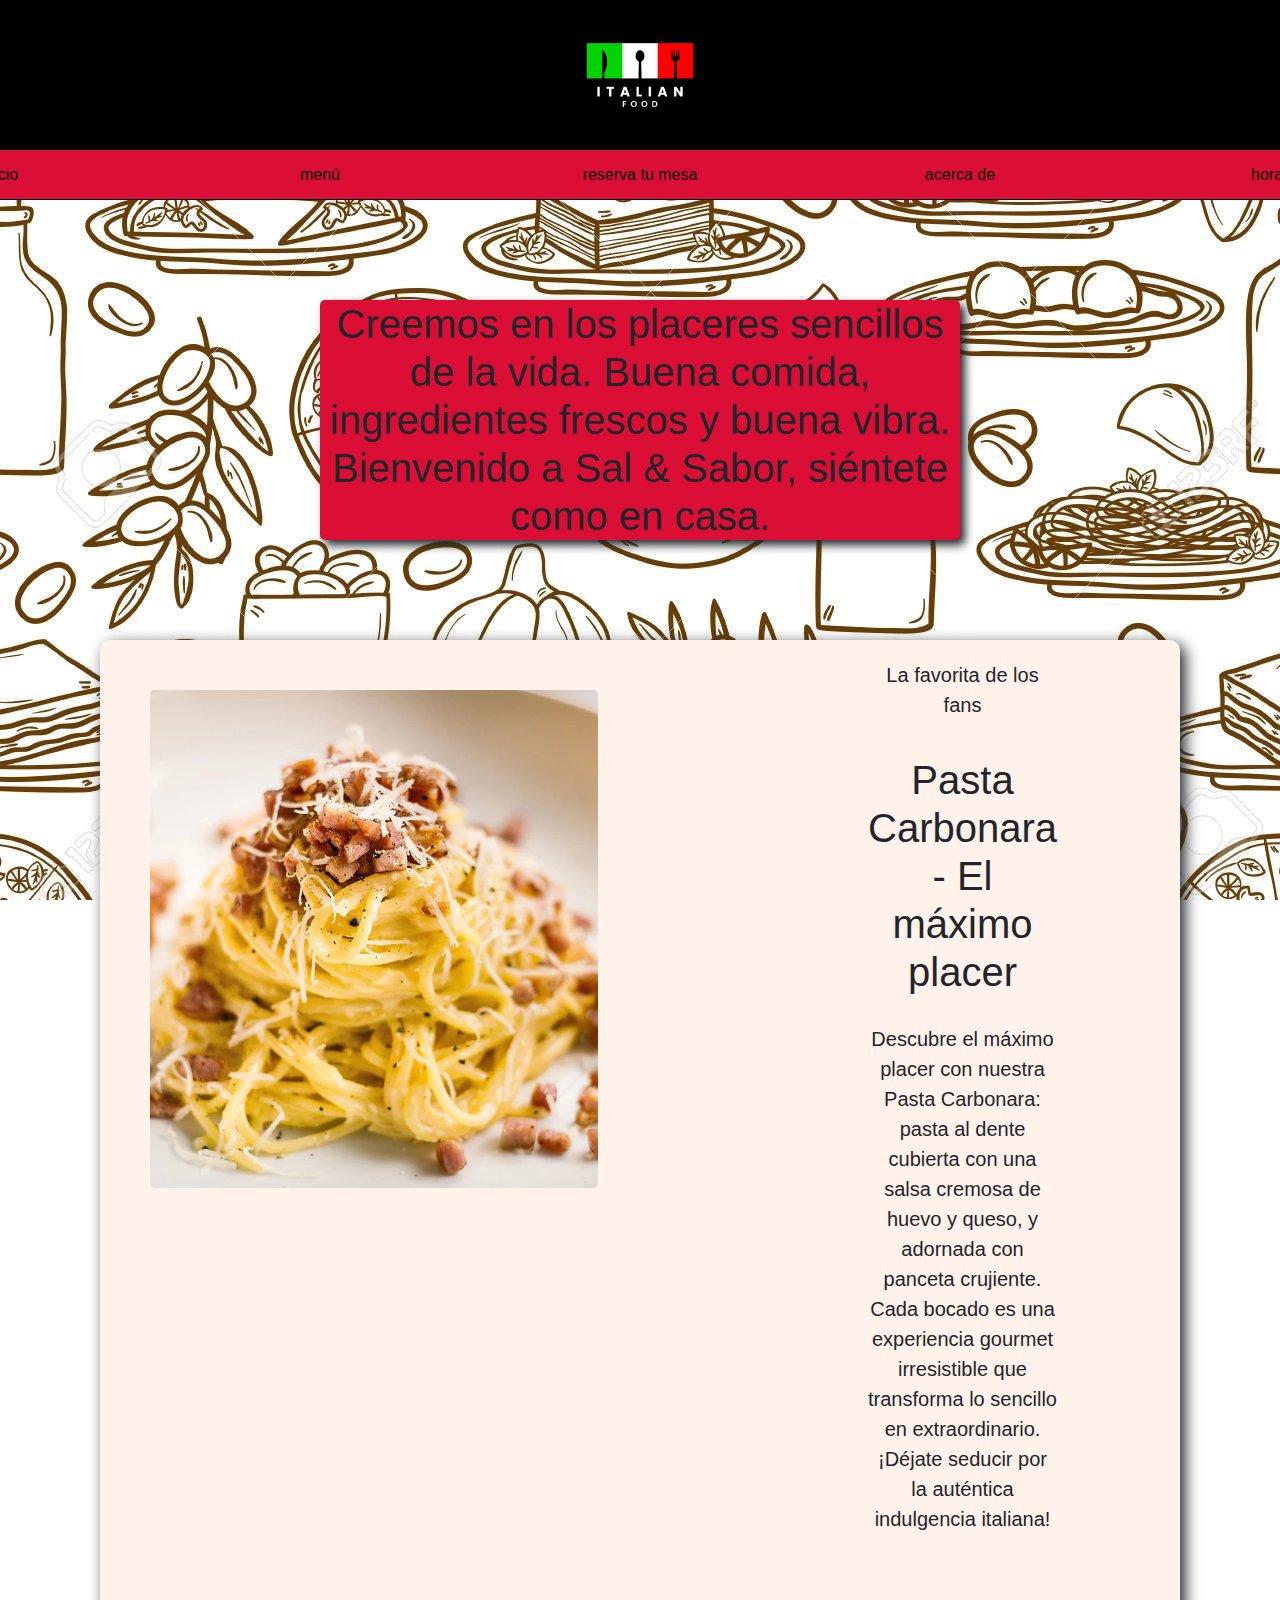
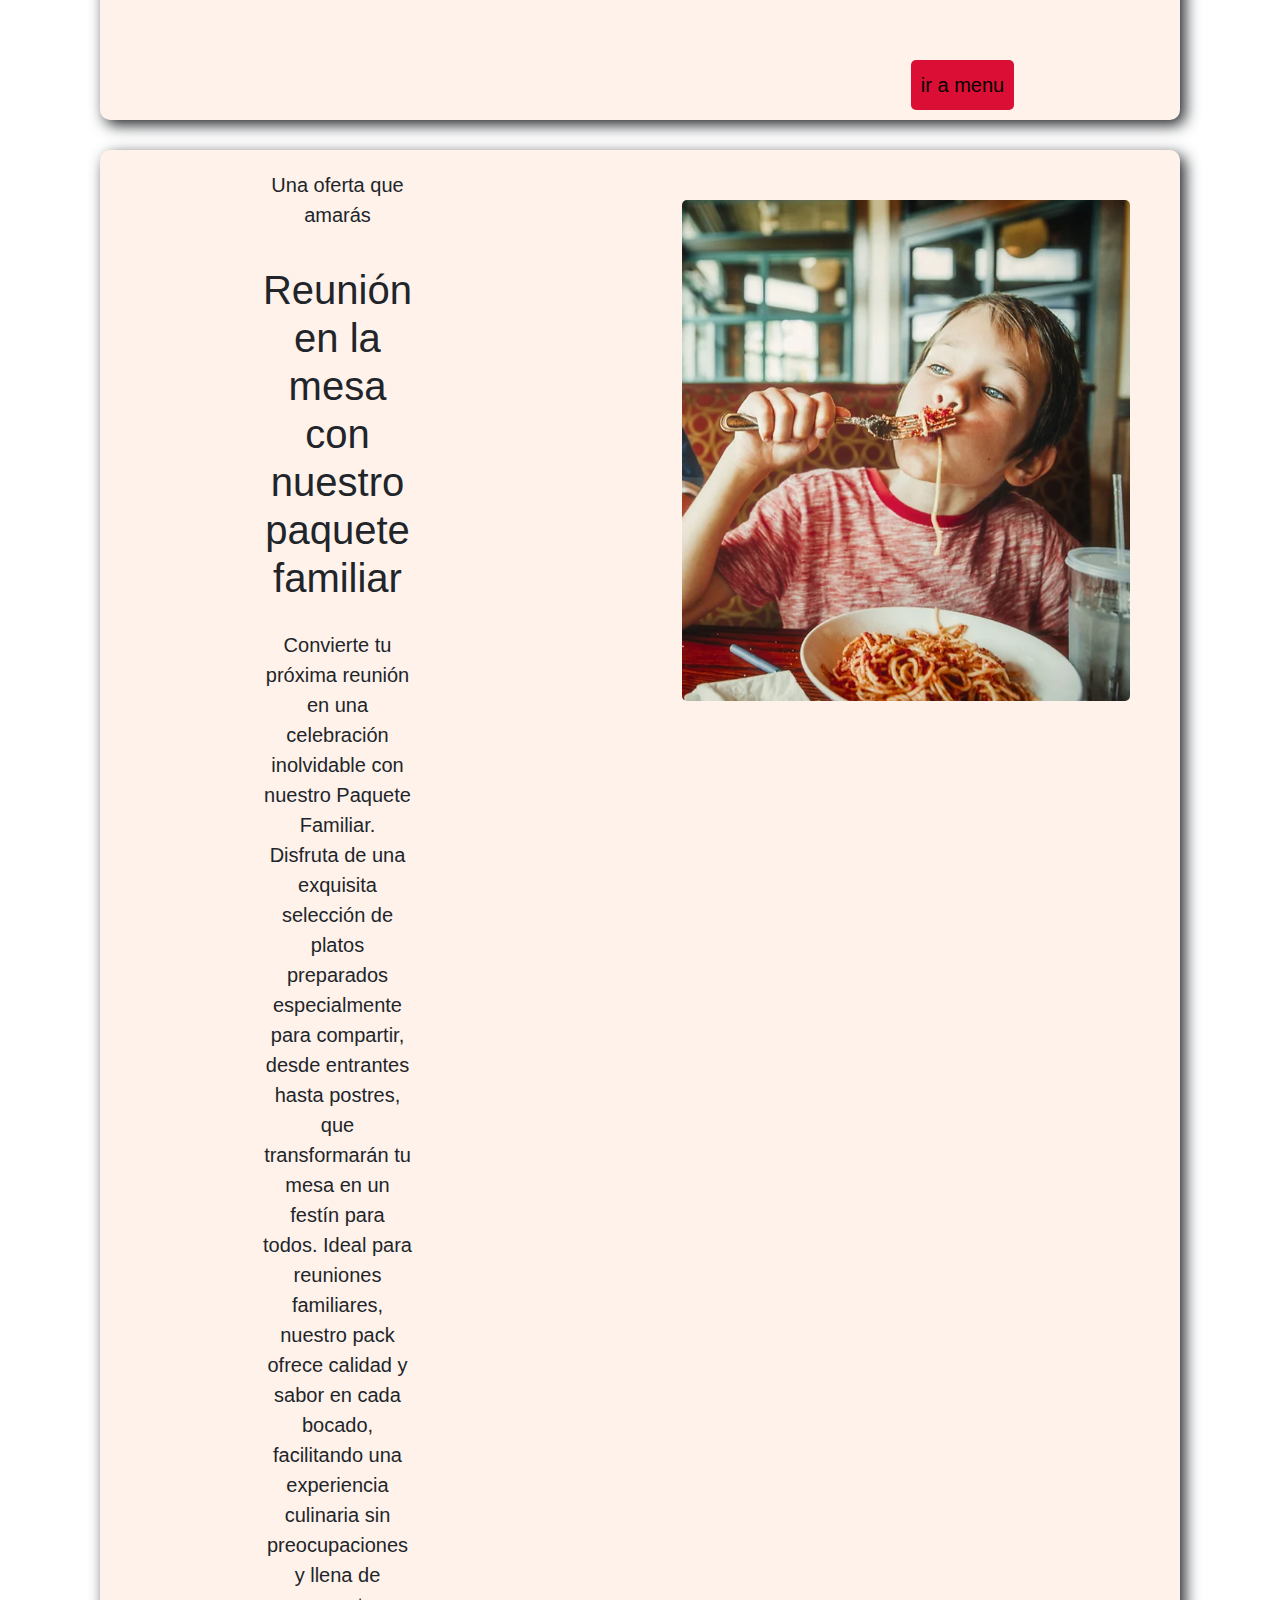
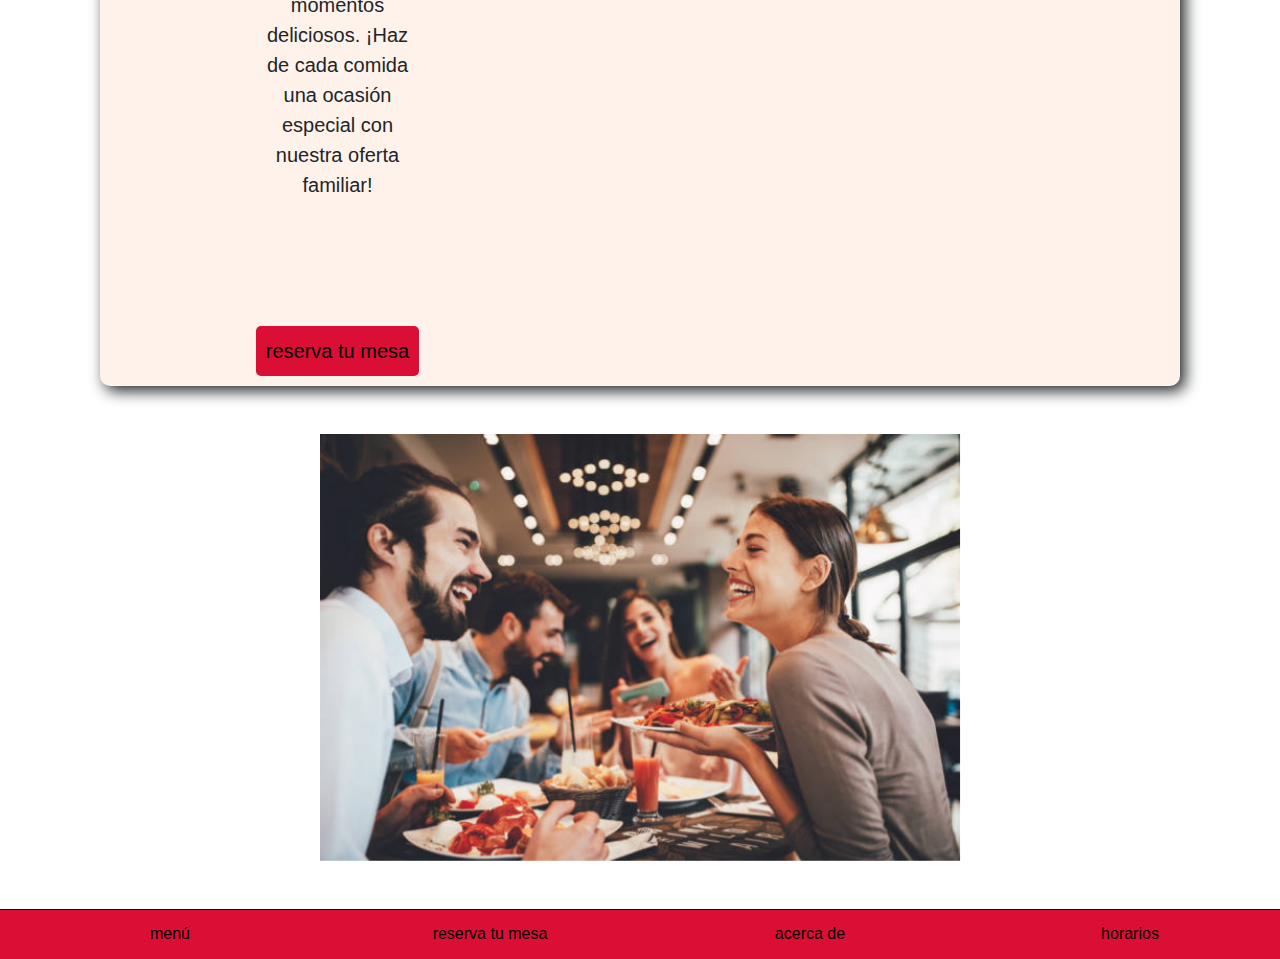
<file: index.html>
<!DOCTYPE html>
<html lang="en">
<head>
    <meta charset="UTF-8">
    <meta name="viewport" content="width=device-width, initial-scale=1.0">
    <title>Est.

        Sal & Saborrr
        
        2035</title>
        <link href="https://cdn.jsdelivr.net/npm/bootstrap@5.3.3/dist/css/bootstrap.min.css" rel="stylesheet" integrity="sha384-QWTKZyjpPEjISv5WaRU9OFeRpok6YctnYmDr5pNlyT2bRjXh0JMhjY6hW+ALEwIH" crossorigin="anonymous">
        <link rel="stylesheet" type="text/css" href="sytile/style.css">

        
</head>
<body>
    
    <header>

        <div class="contenedor-header">
            <img src="multimedia/logo.jpg"  width="150px" alt="">
        </div>

        <nav>

            <div class="box">

                <ul class="lista-sin-puntos">
                    <li>
                        <a href="index.html" target="_blank">inicio</a>
                    </li>
                </ul>
        
                <ul class="lista-sin-puntos">
                    <li>
                        <a href="html/menu.html" target="_blank"class="lista-sin-puntos">menú</a>
                    </li>
                </ul>
        
                <ul class="lista-sin-puntos">
                    <li>
                        <a href="html/reservacion.html" target="_blank">reserva tu mesa</a>
                    </li>
                </ul>
        
                <ul class="lista-sin-puntos">
                    <li>
                        <a href="html/acerca-de.html" target="_blank">acerca de</a>
                    </li>
                </ul class="lista-sin-puntos">
        
                <ul class="lista-sin-puntos">
                    <li>
                        <a href="html/horarios.html" target="_blank">horarios</a>
                    </li>
                </ul>

            </div>

        </nav>

    </header>

    <main>

        <div class="caja-index-h1">

            <div>
                
                <h1>

                    Creemos en los placeres sencillos de la vida.
                    Buena comida, ingredientes frescos y buena vibra. Bienvenido a Sal & Sabor, siéntete como en casa.

                </h1>

            </div>

        </div>

        <section>

            <div class="div-section1">

                <div>

                    <img class="img-section-1" src="multimedia/logo-section1.jpg" alt="">

                </div>


                <div class="texto-alineado contenedor-caja">

                    <div>

                        <p class="contenedor-dentro-caja">
                            La favorita de los fans
                        </p>
            
                        <h1 class="contenedor-dentro-caja">
                            Pasta Carbonara -
                            El máximo placer
                        </h1>
            
                        <p class="contenedor-dentro-caja">
                            Descubre el máximo placer con nuestra Pasta Carbonara: pasta al dente cubierta con una salsa cremosa de huevo y queso, y adornada con panceta crujiente. Cada bocado es una experiencia gourmet irresistible que transforma lo sencillo en extraordinario. ¡Déjate seducir por la auténtica indulgencia italiana!          
                        </p>

                    </div>
                    
                    <div class="">

                        <div class="caja contenedor-dentro-caja">
                            <a href="html/menu.html" target="_blank">ir a menu</a>    
                        </div>

                    </div>

                </div>

            </div>

            <div class="div-section2">

                <div>

                    <img class="img-section-1" src="multimedia/logo2-section1.jpg" alt="">

                </div>

                <div class="texto-alineado contenedor-caja">

                    <p class="contenedor-dentro-caja">

                        Una oferta que amarás

                    </p>
        
                    <h1 class="contenedor-dentro-caja">

                        Reunión en la mesa con nuestro paquete familiar

                    </h1>
        
                    <p class="contenedor-dentro-caja">

                        Convierte tu próxima reunión en una celebración inolvidable con nuestro Paquete Familiar. Disfruta de una exquisita selección de platos preparados especialmente para compartir, desde entrantes hasta postres, que transformarán tu mesa en un festín para todos. Ideal para reuniones familiares, nuestro pack ofrece calidad y sabor en cada bocado, facilitando una experiencia culinaria sin preocupaciones y llena de momentos deliciosos. ¡Haz de cada comida una ocasión especial con nuestra oferta familiar!

                    </p>
        
                    <div class="caja contenedor-dentro-caja">

                        <a href="html/reservacion.html"  target="_blank">reserva tu mesa</a>

                    </div>

                </div>

            </div>


        </section>

        <section>

            <div id="carouselExample" class="carousel slide mt-5 mb-5">
                <div class="carousel-inner d-flex justify-content-around">
                  <div class="carousel-item active">
                    <img src="multimedia/logo-section2.jpg" class="d-block w-50" alt="...">
                  </div>
                  <div class="carousel-item">
                    <img src="multimedia/logo2-section2.jpg" class="d-block w-50" alt="...">
                  </div>
                  <div class="carousel-item">
                    <img src="multimedia/logo3-section2.jpg" class="d-block w-50" alt="...">
                  </div>
                  <div class="carousel-item">
                    <img src="multimedia/logo4-seccion2.jpeg" class="d-block w-50" alt="...">
                  </div>
                  <div class="carousel-item">
                    <img src="multimedia/logo5-section2.jpg" class="d-block w-50" alt="...">
                  </div>
                  <div class="carousel-item">
                    <img src="multimedia/logo6-section2.jpg" class="d-block w-50" alt="...">
                  </div>
                </div>
                <button class="carousel-control-prev" type="button" data-bs-target="#carouselExample" data-bs-slide="prev">
                  <span class="carousel-control-prev-icon" aria-hidden="true"></span>
                  <span class="visually-hidden">Previous</span>
                </button>
                <button class="carousel-control-next" type="button" data-bs-target="#carouselExample" data-bs-slide="next">
                  <span class="carousel-control-next-icon" aria-hidden="true"></span>
                  <span class="visually-hidden">Next</span>
                </button>
              </div>

        </section>

    </main>

    <footer>

        <div class="box-footer" >

            <ul class="lista-sin-puntos">
                <li>
                    <a href="html/menu.html" target="_blank"class="lista-sin-puntos">menú</a>
                </li>
            </ul>

            <ul class="lista-sin-puntos">
                <li>
                    <a href="html/reservacion.html" target="_blank"class="lista-sin-puntos">reserva tu mesa</a>
                </li>
            </ul>


            <ul class="lista-sin-puntos">
                <li>
                    <a href="html/acerca-de.html" target="_blank"class="lista-sin-puntos">acerca de</a>
                </li>
            </ul>

            
            <ul class="lista-sin-puntos">
                <li>
                    <a href="html/horarios.html" target="_blank"class="lista-sin-puntos">horarios</a>
                </li>
            </ul>

        </div>

    </footer>

    <script src="https://cdn.jsdelivr.net/npm/@popperjs/core@2.11.8/dist/umd/popper.min.js" integrity="sha384-I7E8VVD/ismYTF4hNIPjVp/Zjvgyol6VFvRkX/vR+Vc4jQkC+hVqc2pM8ODewa9r" crossorigin="anonymous"></script>
    <script src="https://cdn.jsdelivr.net/npm/bootstrap@5.3.3/dist/js/bootstrap.min.js" integrity="sha384-0pUGZvbkm6XF6gxjEnlmuGrJXVbNuzT9qBBavbLwCsOGabYfZo0T0to5eqruptLy" crossorigin="anonymous"></script>

</body>

</html>
</file>
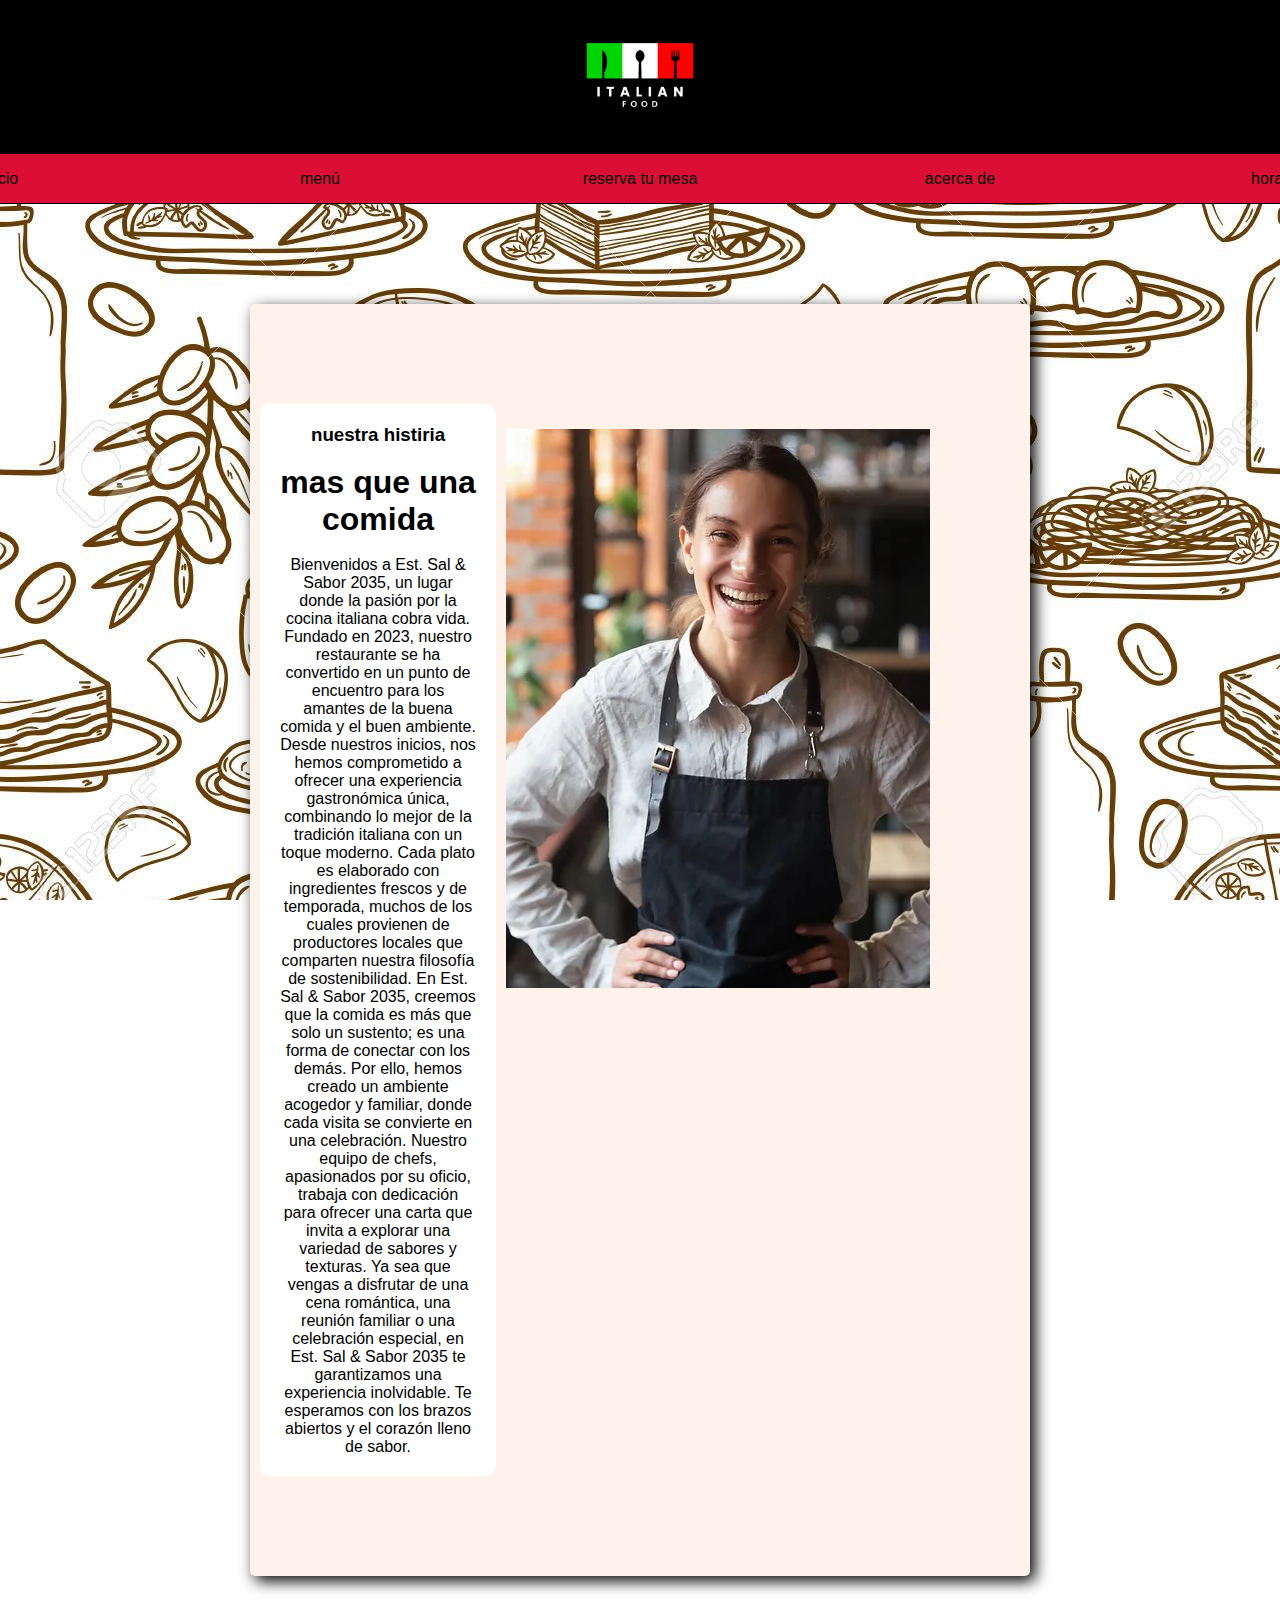
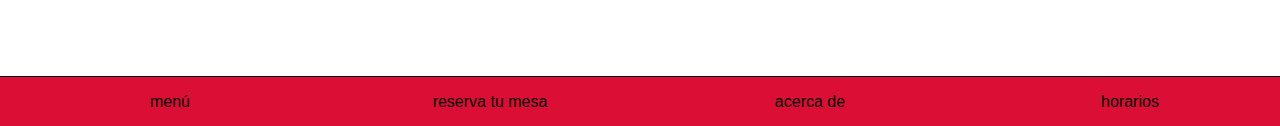
<file: html/acerca-de.html>
<!DOCTYPE html>
<html lang="en">
<head>
    <meta charset="UTF-8">
    <meta name="viewport" content="width=device-width, initial-scale=1.0">
    <link rel="stylesheet" type="text/css" href="../sytile/style.css">
    <title>acerca de</title>
</head>
<body>
    <header>

        <div class="contenedor-header">
            <img src="../multimedia/logo.jpg"  width="150px" alt="">
        </div>
    
        <nav>
    
            <div class="box">
    
                <ul class="lista-sin-puntos">
                    <li>
                        <a href="../index.html" target="_blank">inicio</a>
                    </li>
                </ul>
        
                <ul class="lista-sin-puntos">
                    <li>
                        <a href="../html/menu.html" target="_blank"class="lista-sin-puntos">menú</a>
                    </li>
                </ul>
        
                <ul class="lista-sin-puntos">
                    <li>
                        <a href="../html/reservacion.html" target="_blank">reserva tu mesa</a>
                    </li>
                </ul>
        
                <ul class="lista-sin-puntos">
                    <li>
                        <a href="../html/acerca-de.html" target="_blank">acerca de</a>
                    </li>
                </ul class="lista-sin-puntos">
        
                <ul class="lista-sin-puntos">
                    <li>
                        <a href="../html/horarios.html" target="_blank">horarios</a>
                    </li>
                </ul>
    
            </div>
    
        </nav>
    
    </header>

    <main>

        <section>

            <div class="contenedor-acerca-de">

                <div class="contenedor-acerca-de-texto">

                    <h3>nuestra histiria</h3>
                    <br>
                    <h1>mas que una comida</h1>
                    <br>
                    <p>
                        Bienvenidos a Est. Sal & Sabor 2035, un lugar donde la pasión por la cocina italiana cobra vida. Fundado en 2023, nuestro restaurante se ha convertido en un punto de encuentro para los amantes de la buena comida y el buen ambiente.
        
                        Desde nuestros inicios, nos hemos comprometido a ofrecer una experiencia gastronómica única, combinando lo mejor de la tradición italiana con un toque moderno. Cada plato es elaborado con ingredientes frescos y de temporada, muchos de los cuales provienen de productores locales que comparten nuestra filosofía de sostenibilidad.
                        
                        En Est. Sal & Sabor 2035, creemos que la comida es más que solo un sustento; es una forma de conectar con los demás. Por ello, hemos creado un ambiente acogedor y familiar, donde cada visita se convierte en una celebración. Nuestro equipo de chefs, apasionados por su oficio, trabaja con dedicación para ofrecer una carta que invita a explorar una variedad de sabores y texturas.
                        
                        Ya sea que vengas a disfrutar de una cena romántica, una reunión familiar o una celebración especial, en Est. Sal & Sabor 2035 te garantizamos una experiencia inolvidable. Te esperamos con los brazos abiertos y el corazón lleno de sabor.
                    </p>

                </div>
    
                <div class="contenedor-acerca-de-img">

                    <img src="../multimedia/logo-mujer.jpg" alt="">

                </div>

            </div>
            
        </section>

    </main>

    <footer>
    
        <div class="box-footer">
    
            <ul class="lista-sin-puntos">
                <li>
                    <a href="../html/menu.html" target="_blank"class="lista-sin-puntos">menú</a>
                </li>
            </ul>
    
            <ul class="lista-sin-puntos">
                <li>
                    <a href="../html/reservacion.html" target="_blank"class="lista-sin-puntos">reserva tu mesa</a>
                </li>
            </ul>
    
    
            <ul class="lista-sin-puntos">
                <li>
                    <a href="../html/acerca-de.html" target="_blank"class="lista-sin-puntos">acerca de</a>
                </li>
            </ul>
    
            
            <ul class="lista-sin-puntos">
                <li>
                    <a href="../html/horarios.html" target="_blank"class="lista-sin-puntos">horarios</a>
                </li>
            </ul>
    
        </div>
    </footer>
</body>
</html>
</file>
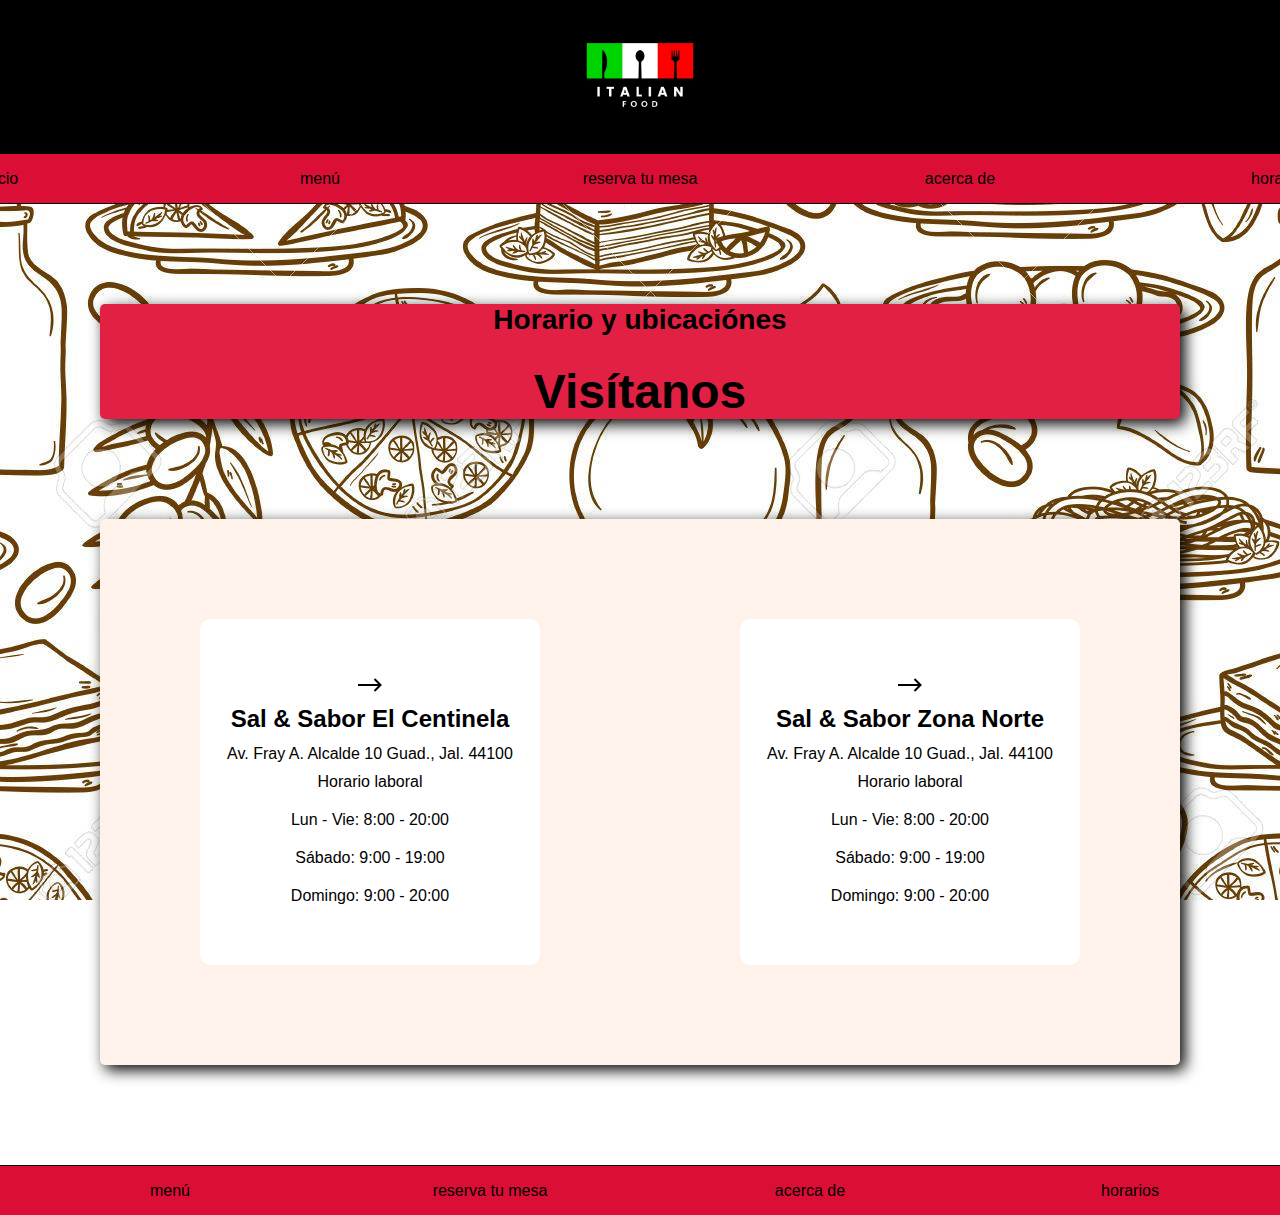
<file: html/horarios.html>
<!DOCTYPE html>
<html lang="en">
<head>
    <meta charset="UTF-8">
    <meta name="viewport" content="width=device-width, initial-scale=1.0">
    <link rel="stylesheet" type="text/css" href="../sytile/style.css">
    <title>horarios</title>
</head>
<body>

    <header>

        <div class="contenedor-header">
            <img src="../multimedia/logo.jpg"  width="150px" alt="">
        </div>
    
        <nav>
    
            <div class="box">
    
                <ul class="lista-sin-puntos">
                    <li>
                        <a href="../index.html" target="_blank">inicio</a>
                    </li>
                </ul>
        
                <ul class="lista-sin-puntos">
                    <li>
                        <a href="../html/menu.html" target="_blank"class="lista-sin-puntos">menú</a>
                    </li>
                </ul>
        
                <ul class="lista-sin-puntos">
                    <li>
                        <a href="../html/reservacion.html" target="_blank">reserva tu mesa</a>
                    </li>
                </ul>
        
                <ul class="lista-sin-puntos">
                    <li>
                        <a href="../html/acerca-de.html" target="_blank">acerca de</a>
                    </li>
                </ul class="lista-sin-puntos">
        
                <ul class="lista-sin-puntos">
                    <li>
                        <a href="../html/horarios.html" target="_blank">horarios</a>
                    </li>
                </ul>
    
            </div>
    
        </nav>
    
    </header>

    <main>

        <section>

            <div class="color-horario">

                <h3>Horario y ubicaciónes</h3>
                <br>
                <h1>Visítanos</h1>

            </div>

            <div class="contenedor-absoluto-horario">

                <div class="caja-horarios">

                    <img src="../multimedia/flecha.png" alt="">
    
                    <h2 class="h2-horario">Sal & Sabor El Centinela</h2>
        
                    <p>Av. Fray A. Alcalde 10 Guad., Jal. 44100</p>
        
                    <ul>
                        <li>Horario laboral</li>
                    </ul>
        
                    <ul>
                        <li>Lun - Vie: 8:00 - 20:00</li>
                    </ul>
        
                    <ul>
                        <li>Sábado: 9:00 - 19:00</li>
                    </ul>
        
                    <ul>
                        <li>Domingo: 9:00 - 20:00</li>
                    </ul>
    
                </div>
    
                <div class="caja-horarios">
    
                    <img src="../multimedia/flecha.png" alt="">
    
                    <h2 class="h2-horario">Sal & Sabor Zona Norte</h2>
        
                    <p>Av. Fray A. Alcalde 10 Guad., Jal. 44100</p>
        
                    <ul>
                        <li>Horario laboral</li>
                    </ul>
        
                    <ul>
                        <li>Lun - Vie: 8:00 - 20:00</li>
                    </ul>
        
                    <ul>
                        <li>Sábado: 9:00 - 19:00</li>
                    </ul>
        
                    <ul>
                        <li>Domingo: 9:00 - 20:00</li>
                    </ul>
    
                </div>

            </div>


        </section>

    </main>

    <footer>
    
        <div class="box-footer">
    
            <ul class="lista-sin-puntos">
                <li>
                    <a href="../html/menu.html" target="_blank"class="lista-sin-puntos">menú</a>
                </li>
            </ul>
    
            <ul class="lista-sin-puntos">
                <li>
                    <a href="../html/reservacion.html" target="_blank"class="lista-sin-puntos">reserva tu mesa</a>
                </li>
            </ul>
    
    
            <ul class="lista-sin-puntos">
                <li>
                    <a href="../html/acerca-de.html" target="_blank"class="lista-sin-puntos">acerca de</a>
                </li>
            </ul>
    
            
            <ul class="lista-sin-puntos">
                <li>
                    <a href="../html/horarios.html" target="_blank"class="lista-sin-puntos">horarios</a>
                </li>
            </ul>
    
        </div>
    </footer>



</body>
</html>
</file>
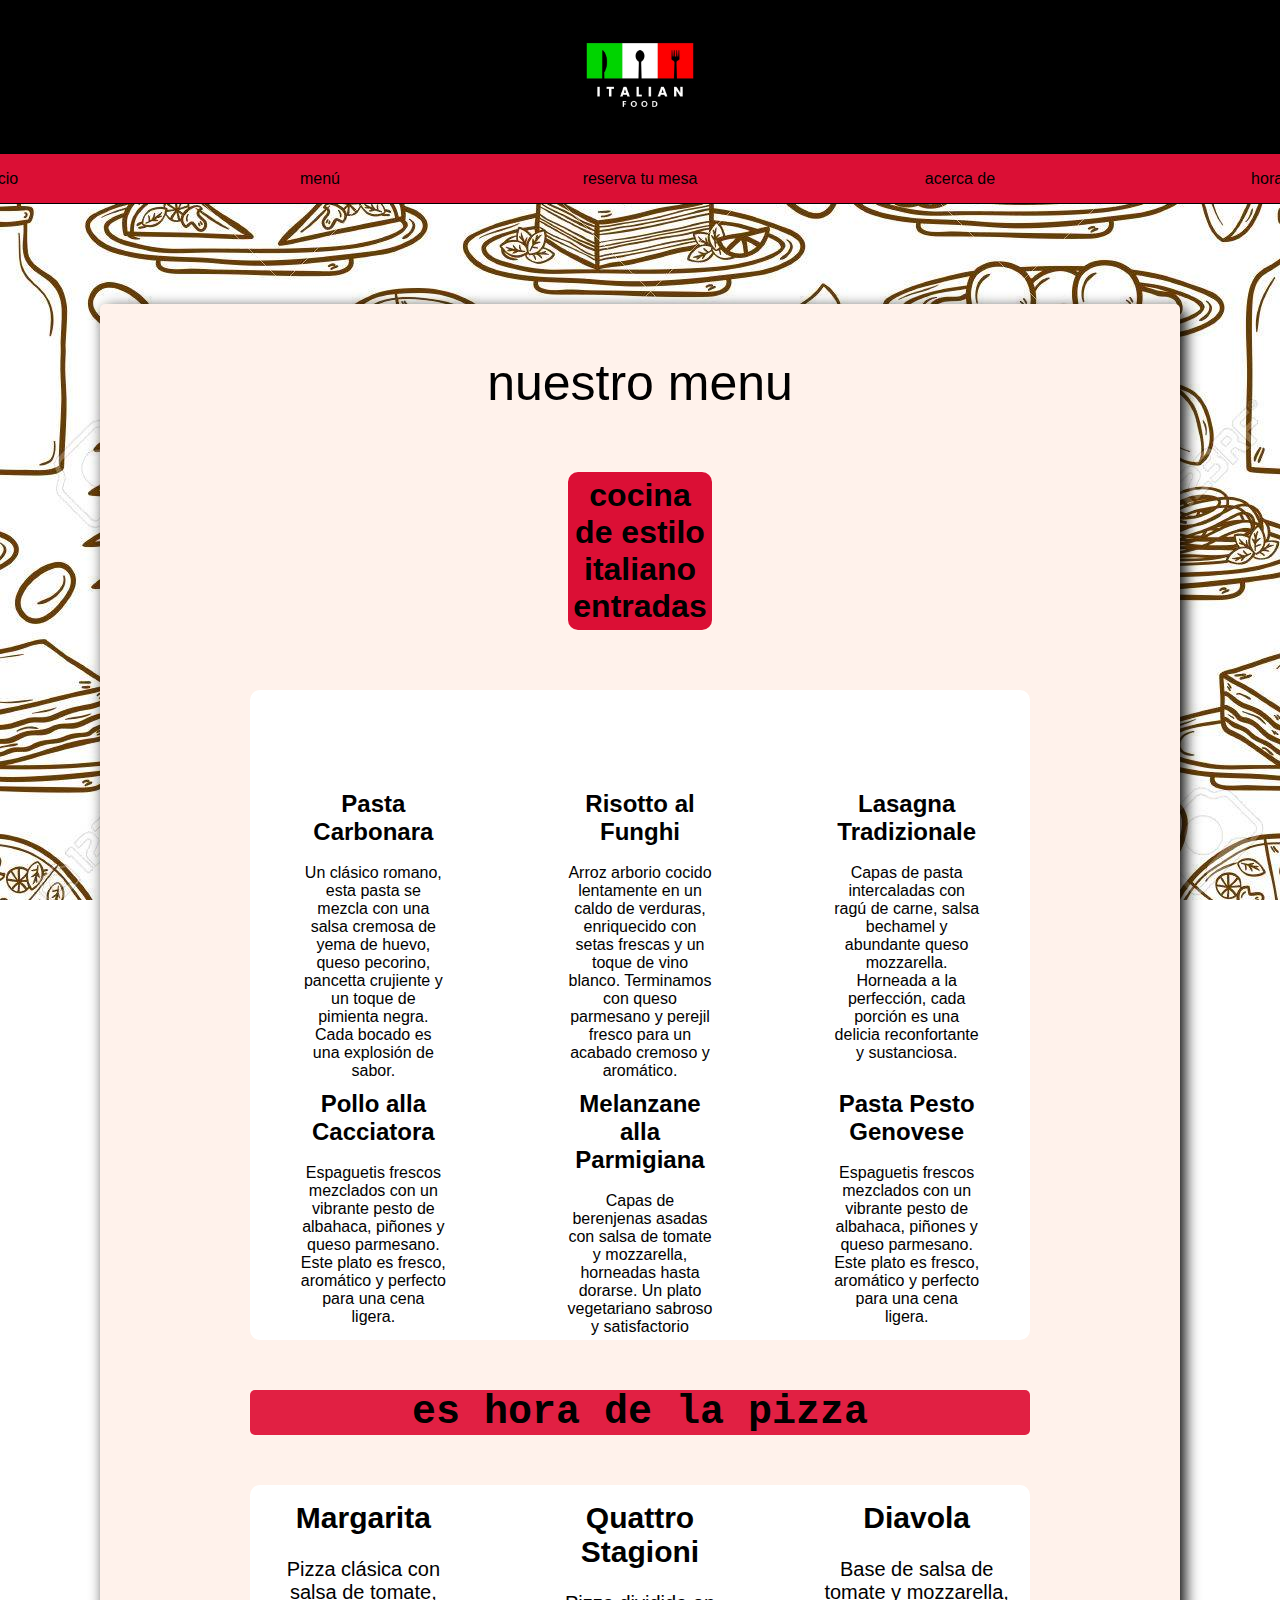
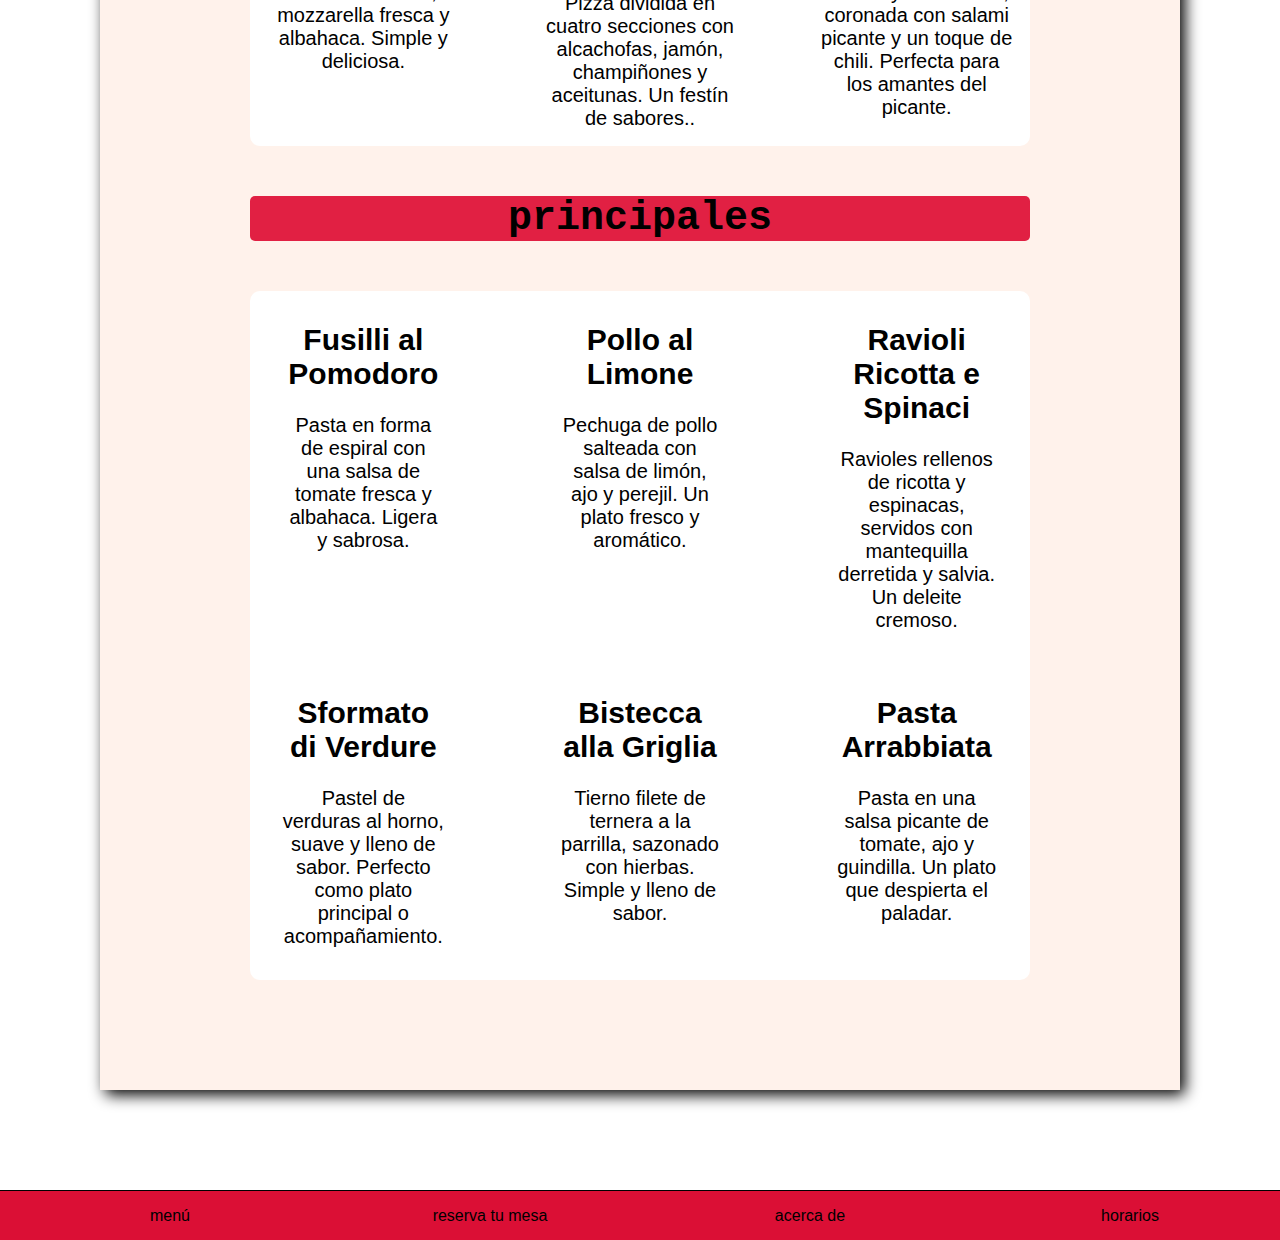
<file: html/menu.html>
<!DOCTYPE html>
<html lang="en">
<head>
    <meta charset="UTF-8">
    <meta name="viewport" content="width=device-width, initial-scale=1.0">
    <link rel="stylesheet" type="text/css" href="../sytile/style.css">
    <title>menu</title>
</head>
<body>
<header>
    <div class="contenedor-header">
        <img src="../multimedia/logo.jpg"  width="150px" alt="">
    </div>
    <nav>

        <div class="box">

            <ul class="lista-sin-puntos">
                <li>
                    <a href="../index.html" target="_blank">inicio</a>
                </li>
            </ul>
    
            <ul class="lista-sin-puntos">
                <li>
                    <a href="../html/menu.html" target="_blank"class="lista-sin-puntos">menú</a>
                </li>
            </ul>
    
            <ul class="lista-sin-puntos">
                <li>
                    <a href="../html/reservacion.html" target="_blank">reserva tu mesa</a>
                </li>
            </ul>
    
            <ul class="lista-sin-puntos">
                <li>
                    <a href="../html/acerca-de.html" target="_blank">acerca de</a>
                </li>
            </ul class="lista-sin-puntos">
    
            <ul class="lista-sin-puntos">
                <li>
                    <a href="../html/horarios.html" target="_blank">horarios</a>
                </li>
            </ul>

        </div>

    </nav>

</header>
<main class="caja-menu">

    <div class="contenedor-titulo-menu">

        <div class="nuestro-menu">
            <p>nuestro menu</p>
        </div>

        <div class="titulo-principal-menu">
    
            <h1>cocina de estilo italiano</h1>
    
            <h1>entradas</h1>
        </div>

    </div>


    <section>

        <div class="contenedor-absoluto-menu">

            <div class="contenedor-menu1  caja-comida1">

                <div class="contenedor-texto">
                    <h2>Pasta Carbonara</h2>
                    <br>
                    <p>Un clásico romano, esta pasta se mezcla con una salsa cremosa de yema de huevo, queso pecorino, pancetta crujiente y un toque de pimienta negra. Cada bocado es una explosión de sabor.</p>
                </div>

                <div class="contenedor-texto">
                    <h2>Risotto al Funghi</h2>
                    <br>
                    <p>Arroz arborio cocido lentamente en un caldo de verduras, enriquecido con setas frescas y un toque de vino blanco. Terminamos con queso parmesano y perejil fresco para un acabado cremoso y aromático.</p>
                </div>

                <div class="contenedor-texto">
                    <h2>Lasagna Tradizionale</h2>
                    <br>
                    <p>Capas de pasta intercaladas con ragú de carne, salsa bechamel y abundante queso mozzarella. Horneada a la perfección, cada porción es una delicia reconfortante y sustanciosa.</p>
                </div>

                <div class="contenedor-texto">
                    <h2>Pollo alla Cacciatora</h2>
                    <br>
                    <p>Espaguetis frescos mezclados con un vibrante pesto de albahaca, piñones y queso parmesano. Este plato es fresco, aromático y perfecto para una cena ligera.</p>
                </div>

                <div class="contenedor-texto">
                    <h2>Melanzane alla Parmigiana</h2>
                    <br>
                    <p> Capas de berenjenas asadas con salsa de tomate y mozzarella, horneadas hasta dorarse. Un plato vegetariano sabroso y satisfactorio</p>
                </div>

                <div class="contenedor-texto">
                    <h2>Pasta Pesto Genovese</h2>
                    <br>
                    <p>Espaguetis frescos mezclados con un vibrante pesto de albahaca, piñones y queso parmesano. Este plato es fresco, aromático y perfecto para una cena ligera.</p>
                </div>
            </div>

            <h1 class="entremenu">es hora de la pizza</h1>

            <div class="contenedor-menu2 texto-alineado caja-comida">

                <div class="contenedor-texto2">
                    <h2>Margarita</h2>
                    <br>
                    <p>Pizza clásica con salsa de tomate, mozzarella fresca y albahaca. Simple y deliciosa.</p>
                </div>
    
                <div class="contenedor-texto2">
                    <h2>Quattro Stagioni</h2>
                    <br>
                    <p>Pizza dividida en cuatro secciones con alcachofas, jamón, champiñones y aceitunas. Un festín de sabores..</p>
                </div>
                
                <div class="contenedor-texto2">
                    <h2>Diavola</h2>
                    <br>
                    <p>Base de salsa de tomate y mozzarella, coronada con salami picante y un toque de chili. Perfecta para los amantes del picante.</p>
                </div>

            </div>

            <h1 class="entremenu">principales</h1>

            <div class="contenedor-menu2 texto-alineado caja-comida">

                <div class="contenedor-texto3">
                    <h2>Fusilli al Pomodoro</h2>
                    <br>
                    <p>Pasta en forma de espiral con una salsa de tomate fresca y albahaca. Ligera y sabrosa.</p>
                </div>
    
                <div class="contenedor-texto3">
                    <h2>Pollo al Limone</h2>
                    <br>
                    <p>Pechuga de pollo salteada con salsa de limón, ajo y perejil. Un plato fresco y aromático.</p>
                </div>
                
                <div class="contenedor-texto3">
                    <h2>Ravioli Ricotta e Spinaci</h2>
                    <br>
                    <p>Ravioles rellenos de ricotta y espinacas, servidos con mantequilla derretida y salvia. Un deleite cremoso.</p>
                </div>

                <div class="contenedor-texto3">
                    <h2>Sformato di Verdure</h2>
                    <br>
                    <p>Pastel de verduras al horno, suave y lleno de sabor. Perfecto como plato principal o acompañamiento.</p>
                </div>

                <div class="contenedor-texto3">
                    <h2>Bistecca alla Griglia</h2>
                    <br>
                    <p>Tierno filete de ternera a la parrilla, sazonado con hierbas. Simple y lleno de sabor.</p>
                </div>

                <div class="contenedor-texto3">
                    <h2>Pasta Arrabbiata</h2>
                    <br>
                    <p>Pasta en una salsa picante de tomate, ajo y guindilla. Un plato que despierta el paladar.</p>
                </div>

            </div> 

        </div>

    </section>

</main>

<footer>

    <div class="box-footer">

        <ul class="lista-sin-puntos">
            <li>
                <a href="../html/menu.html" target="_blank"class="lista-sin-puntos">menú</a>
            </li>
        </ul>

        <ul class="lista-sin-puntos">
            <li>
                <a href="../html/reservacion.html" target="_blank"class="lista-sin-puntos">reserva tu mesa</a>
            </li>
        </ul>


        <ul class="lista-sin-puntos">
            <li>
                <a href="../html/acerca-de.html" target="_blank"class="lista-sin-puntos">acerca de</a>
            </li>
        </ul>

        
        <ul class="lista-sin-puntos">
            <li>
                <a href="../html/horarios.html" target="_blank"class="lista-sin-puntos">horarios</a>
            </li>
        </ul>

    </div>
</footer>
</body>
</html>
</file>
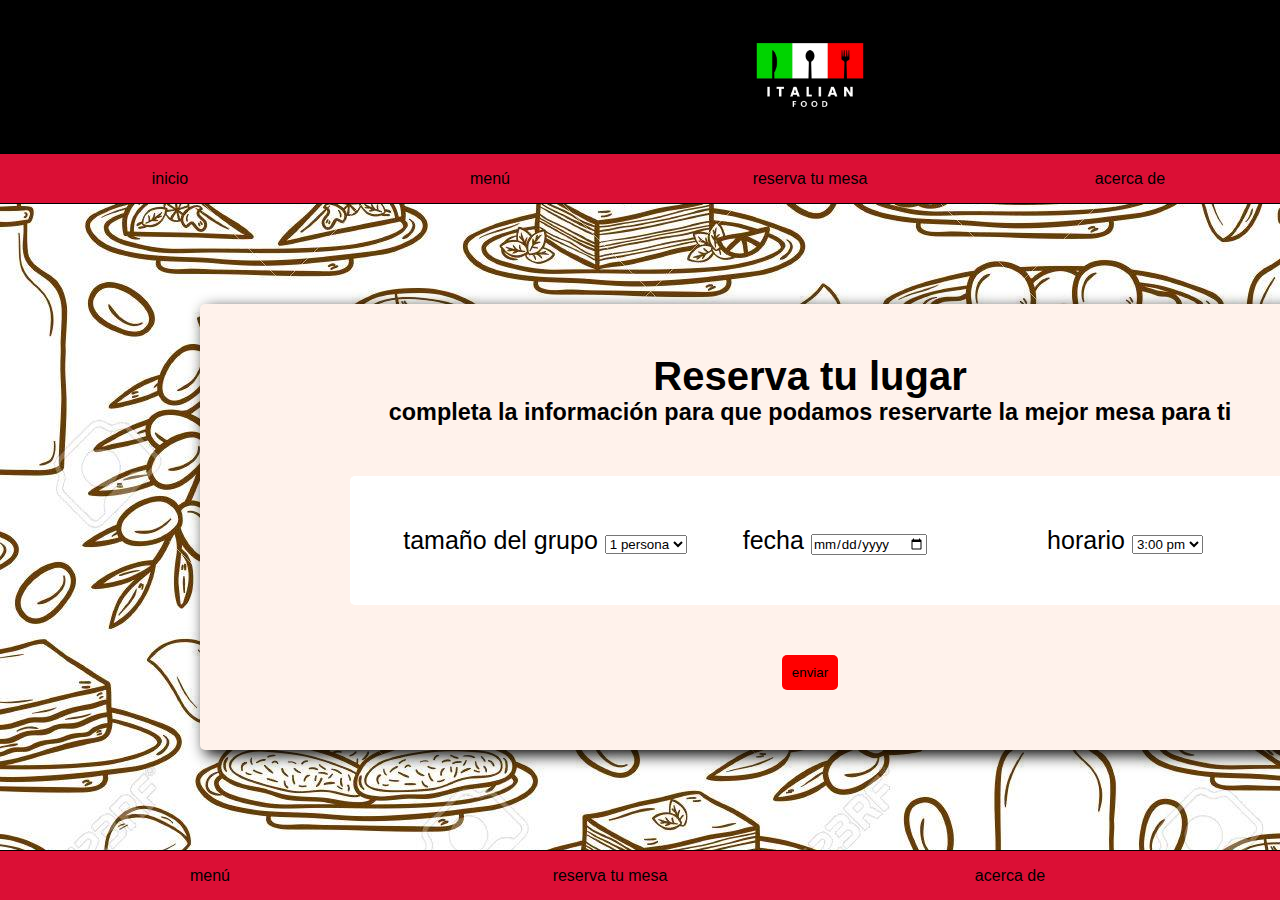
<file: html/reservacion.html>
<!DOCTYPE html>
<html lang="en">
<head>
    <meta charset="UTF-8">
    <meta name="viewport" content="width=device-width, initial-scale=1.0">
    <link rel="stylesheet" type="text/css" href="../sytile/style.css">
    <title>reservacion</title>
</head>
<body>

    <div class="contenedor-absoluto">

        <header>

            <div class="contenedor-header">
                <img src="../multimedia/logo.jpg"  width="150px" alt="">
            </div>
        
            <nav>
        
                <div class="box">
        
                    <ul class="lista-sin-puntos">
                        <li>
                            <a href="../index.html" target="_blank">inicio</a>
                        </li>
                    </ul>
            
                    <ul class="lista-sin-puntos">
                        <li>
                            <a href="../html/menu.html" target="_blank"class="lista-sin-puntos">menú</a>
                        </li>
                    </ul>
            
                    <ul class="lista-sin-puntos">
                        <li>
                            <a href="../html/reservacion.html" target="_blank">reserva tu mesa</a>
                        </li>
                    </ul>
            
                    <ul class="lista-sin-puntos">
                        <li>
                            <a href="../html/acerca-de.html" target="_blank">acerca de</a>
                        </li>
                    </ul class="lista-sin-puntos">
            
                    <ul class="lista-sin-puntos">
                        <li>
                            <a href="../html/horarios.html" target="_blank">horarios</a>
                        </li>
                    </ul>
        
                </div>
        
            </nav>
        
        </header>
    
        <main class="caja-reservacion">
    
            <section>
    
                <div class="texto-alineado  caja-comida-reservacion">

                    <div class="contenedor-texto-reserva">

                        <h1>Reserva tu lugar</h1>
        
                        <h3>completa la información para que podamos reservarte la mejor mesa para ti</h3>

                    </div>
    
    
    
                    <div class="contenedor-reserva">
                            
                        <div>
    
                            <label for="">tamaño del grupo</label>
    
                            <select name="" id="">
                                <option value="">1 persona</option>
                                <option value="">2 persona</option>
                                <option value="">3 persona</option>
                                <option value="">4 persona</option>
                                <option value="">5 persona</option>
                                <option value="">6 persona</option>
                            </select>
    
                        </div>
    
                        <div>
    
                            <label for="">fecha</label>
                            <input type="date">
    
                        </div>
        
                        <div>
    
                            <label for="">horario</label>
        
                            <select name="" id="">
                                <option value="">3:00 pm</option>
                                <option value="">3:30 pm</option>
                                <option value="">4:00 pm</option>
                                <option value="">4:30 pm</option>
                                <option value="">5:00 pm</option>
                                <option value="">5:30 pm</option>
                                <option value="">6:00 pm</option>
                                <option value="">6:30 pm</option>
                            </select>
    
                        </div>
                        
                    </div>

                    <div class="div-boton-reserva">

                        <button class="button">enviar</button>

                    </div>

                </div>
    
    
                        
    
            </section>
    
        </main>
    
        <footer>
    
            <div class="box-footer">
        
                <ul class="lista-sin-puntos">
                    <li>
                        <a href="../html/menu.html" target="_blank"class="lista-sin-puntos">menú</a>
                    </li>
                </ul>
        
                <ul class="lista-sin-puntos">
                    <li>
                        <a href="../html/reservacion.html" target="_blank"class="lista-sin-puntos">reserva tu mesa</a>
                    </li>
                </ul>
        
        
                <ul class="lista-sin-puntos">
                    <li>
                        <a href="../html/acerca-de.html" target="_blank"class="lista-sin-puntos">acerca de</a>
                    </li>
                </ul>
        
                
                <ul class="lista-sin-puntos">
                    <li>
                        <a href="../html/horarios.html" target="_blank"class="lista-sin-puntos">horarios</a>
                    </li>
                </ul>
        
            </div>
        </footer>

    </div>

</body>
</html>
</file>
<file: sytile/style.css>
*{
    font-family: Arial, Helvetica, sans-serif;
    margin: 0;
    padding: 0;
}

body {

    background-image: url("../multimedia/fondo.jpg");
    background-attachment: fixed;


}

ul {

    padding: 10px;
    list-style: none;
   
}

a {
    text-decoration: none;
    color: #000000;
}

.lista-sin-puntos {

    list-style-type: none;
    padding: 0px;
    margin: 0px;
    display: inline-block;
    min-width: 320px; /*revisar que chuchas hice aca*/

}

.contenedor-header {
    

    text-align: center;
    margin-bottom: 0px;
    background-color: black;
}

.img-section-1 {
    margin: 50px;
    border-radius: 5px;
    width: 28rem;

}





.box {
    display: flex;
    text-align: center;
    height: 50px;
    padding: 10px;
    box-sizing: border-box;
    background-color: #DB0F35;
    justify-content: center;
    border-bottom: solid 1px #000000;
    align-items: center;
    
}

.box-footer {

    display: flex;
    text-align: center;
    height: 50px;
    padding: 10px;
    box-sizing: border-box;
    background-color: #DB0F35;
    justify-content: space-around;
    border-top: solid 1px #000000;
    align-items: center;

}

.div-section1 {

    background-color: #FFF2EB;
    display: flex;
    margin: 0px 100px 30px 100px;
    border-radius: 10px;
    box-shadow: 5px 5px 15px;

}



.contenedor-caja {
    display: flex;
    margin: 10px;
    padding-left: 200px;
    padding-right: 200px;
    flex-direction: column;
    align-items: center;
    justify-content: center;


}




.div-section2 {

    background-color: #FFF2EB;
    display: flex;
    flex-direction: row-reverse;
    margin: 0px 100px 0px 100px;
    border-radius: 10px;
    box-shadow: 5px 5px 15px;
    

}

.caja {
    background-color: #DB0F35;
    padding: 15px;
    margin-top: 100px;
    border-radius: 5px;


}

.caja:hover{

    background-color: #971f35;

}

.contenedor-dentro-caja{

    padding: 10px;
    font-family: Arial, Helvetica, sans-serif;

}



.columns {

 columns: 2;

}
    
.texto-alineado {

    text-align: center;
    font-size: 20px;

}



.separacion {

    height: auto;
    padding: auto;
}

.contenedor-imagenes {

    background-color: #FFF2EB;
    display: grid;
    grid-template-columns: repeat(3, 1fr);
    text-align: center;
    column-gap: 10px;
    row-gap: 20px;
    padding: 100px 0px 100px 0px;
    margin: 40px 200px 100px 200px;
    border-radius: 10px;
    box-shadow: 5px 5px 15px;

}



.caja-roja {

    background-color: #DB0F35;
    border-radius: 5px;
    padding-bottom: 15px;
    margin: 100px 100px 10px 100px;
    box-shadow: 5px 5px 10px;

}

.caja-menu {
    width: auto;
    height: auto;
    background-color: #FFF2EB;
    margin: 100px;
    border-top: 50px solid #FFF2EB;
    box-shadow: 5px 5px 15px;
    border-radius: 5px;
    
}

.contenedor-menu1 {

    display: grid;
    grid-template-columns: repeat(3,1fr);
    grid-template-rows:  repeat(2, 250px);
    column-gap: 20px;
    row-gap: 50px;
    margin: 50px 50px;

    

}



.contenedor-menu2 {

    display: grid;
    grid-template-columns: repeat(3, 1fr);
    column-gap: 50px;
    margin: 50px;


}

.entremenu {
    font-family: 'Courier New', Courier, monospace;
    display: flex;
    justify-content: center;
    font-size: 40px;
    border-radius: 5px;
    background-color: #e12043;
    margin: 50px;



}

.nuestro-menu {

    font-family: Arial, Helvetica, sans-serif;
    font-size: 50px;
    margin-bottom: 50px;

}

.contenedor-titulo-menu {

    display: flex;
    flex-direction: column;
    align-items: center;
    

}

.titulo-principal-menu {

    text-align: center;
    background-color: #DB0F35;
    margin: 10px 500px;
    border-radius: 10px;
    padding: 5px;

}



.caja-comida1{
    padding-bottom: 100px;
    background-color:white;
    border-radius: 10px;
    margin-bottom: 10px;

}

.caja-comida{
    background-color:white;
    border-radius: 10px;
    margin-bottom: 10px;

}

.contenedor-texto {

    text-align: center;
    padding: 100px 50px 0px 50px;

}

.contenedor-texto2{


    padding: 1rem;

}

.contenedor-texto3{


    padding: 2rem;

}

.caja-reservacion {

    margin: 100px 200px 100px 200px;
    background-color: #FFF2EB;
    border-radius: 5px;
    box-shadow: 5px 5px 15px;

}

.caja-comida-reservacion {

    border-radius: 10px;
 

}

.button{

    border-radius: 5px;
    background-color: red;
    border: 10px;
    padding: 10px;
    
}

.button:hover{

    background-color: #e12043;

}

.contenedor-reserva {

    background-color: white;
    display: grid;
    grid-template-columns: repeat(3, 1fr);
    padding: 50px;
    margin: 0px 100px 50px 150px;
    font-family: Arial, Helvetica, sans-serif;
    font-size: 25px;
    border-radius: 5px;


}


.div-boton-reserva {

    margin-bottom: 50px;


}

.contenedor-texto-reserva {

    text-align: center;
    padding: 50px;

}


.contenedor-absoluto { 

    min-height: 100vh;
    display:  grid;
    grid-template-rows: auto 1fr auto; ;

}



.contenedor-absoluto-menu{
    padding-left: 100px;
    padding-right: 100px;
    border-bottom: 100px solid #FFF2EB;


}

.caja-index-h1{
    text-align: center;
    background-color: #DB0F35;
    margin: 100px 320px;
    border-radius: 5px;
    box-shadow: 5px 5px 10px;

}

.contenedor-acerca-de {

    background-color: #FFF2EB;
    border-radius: 5px;
    border-bottom: solid 100px #FFF2EB;
    box-shadow: 5px 5px 15px;
    display: flex;
    justify-content: space-around;
    padding:  100px 100px 0px 10px;
    margin:  100px 250px 100px 250px;

}

.contenedor-acerca-de-texto {

    background-color: white;
    text-align: center;
    padding: 20px;
    margin:  00px 10px 00px 0px;
    border-radius: 10px;
    

}


.contenedor-acerca-de-img {

    padding-top: 25px;
    border-radius: 5px;

}

.caja-horarios {
    background-color: #ffffff;
    margin: 100px;
    padding-top: 50px;
    padding-bottom: 50px;
    border-radius: 10px;
}


.contenedor-absoluto-horario {
    text-decoration: none;
    background-color: #FFF2EB;
    margin: 100px 100px 100px 100px;
    display: grid;
    grid-template-columns: repeat(2, 1fr);
    text-align: center;
    box-shadow: 5px 5px 15px;
    border-radius: 5px;



}

.color-horario {

    font-size: x-large;
    text-align: center;
    background-color: #e12043;
    margin: 100px;
    border-radius: 5px;
    box-shadow: 5px 5px 15px;




}

.h2-horario {

    height: 40px;

}

.carrusel{ 

 padding: 1000px;

}
</file>
